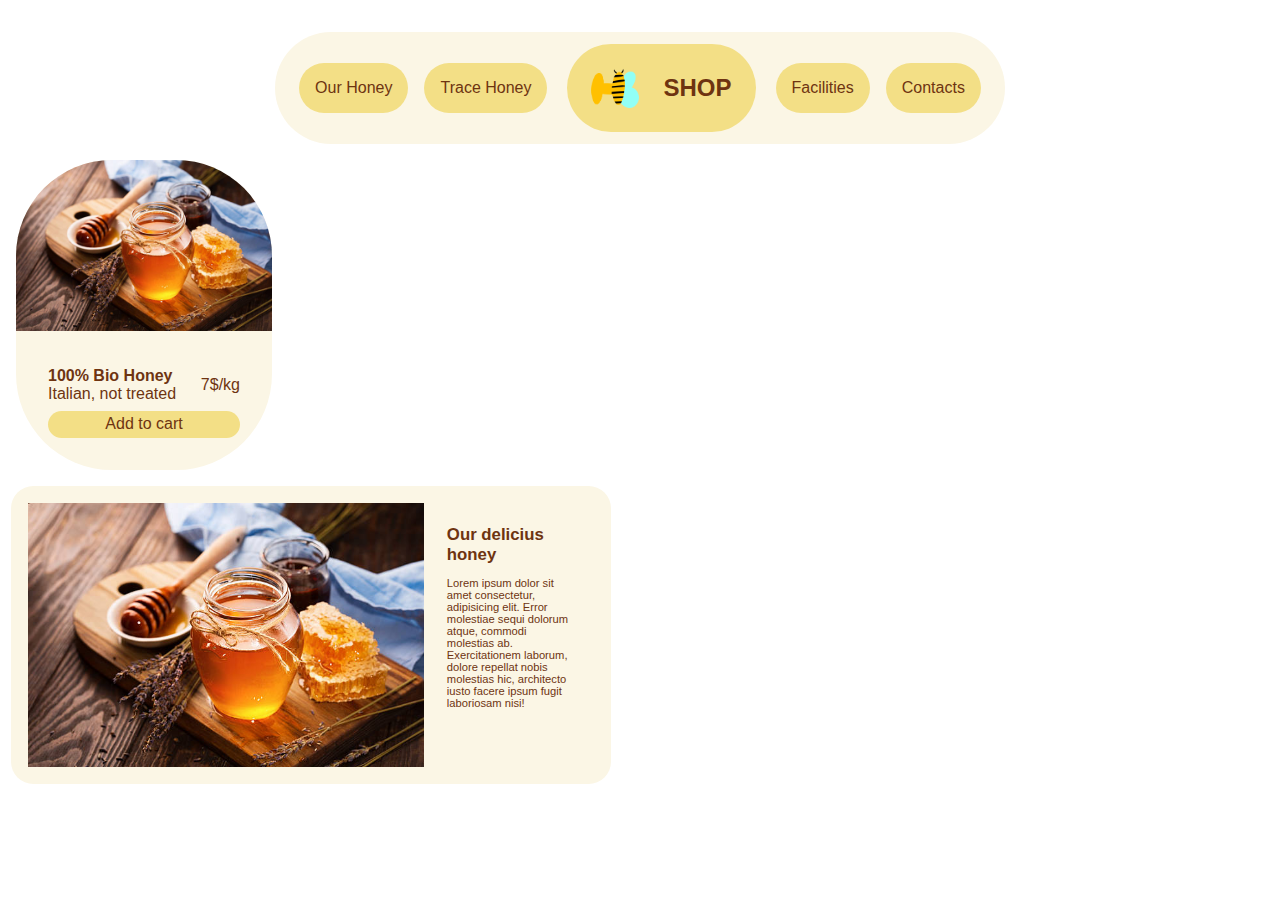
<file: d2-flex/index.html>
<!DOCTYPE html>
<html lang="en">
<head>
    <meta charset="UTF-8">
    <meta name="viewport" content="width=device-width, initial-scale=1.0">
    <link rel="stylesheet" href="style.css">
    <title>Honey Document</title>
</head>
<body>
    <nav>
        <ul>
            <li><a href="#">Our Honey</a></li>
            <li><a href="#">Trace Honey</a></li>
            <li id="shop-button">
                <img src="assets/logo.png" alt="shop-logo">
                <a href="#"><b>SHOP</b></a>
            </li>
            <li><a href="#">Facilities</a></li>
            <li><a href="#">Contacts</a></li>
        </ul>
    </nav>
    <main>
        <div class="card">
            <img src="assets/honey.jpg" alt="card-image">
            <div class="card-text">
                <div class="card-text-impagination">
                    <div class="card-desc">
                        <p><b>100% Bio Honey</b></p>
                        <p>Italian, not treated</p>
                    </div>
                    <div class="card-price">
                        <p>7$/kg</p>
                    </div>
                </div>
                <div class="add">
                    <p><a href="#">Add to cart</a></p>
                </div>
                </div>
            </div>
        <article>
            <img src="assets/honey.jpg" alt="Honey img">
            <div>
                <h2>Our delicius honey</h2>
                <p>Lorem ipsum dolor sit amet consectetur, adipisicing elit. Error molestiae sequi dolorum atque, commodi molestias ab. Exercitationem laborum, dolore repellat nobis molestias hic, architecto iusto facere ipsum fugit laboriosam nisi!</p>
            </div>
           
        </article>
    </main>
</body>
</html>
</file>
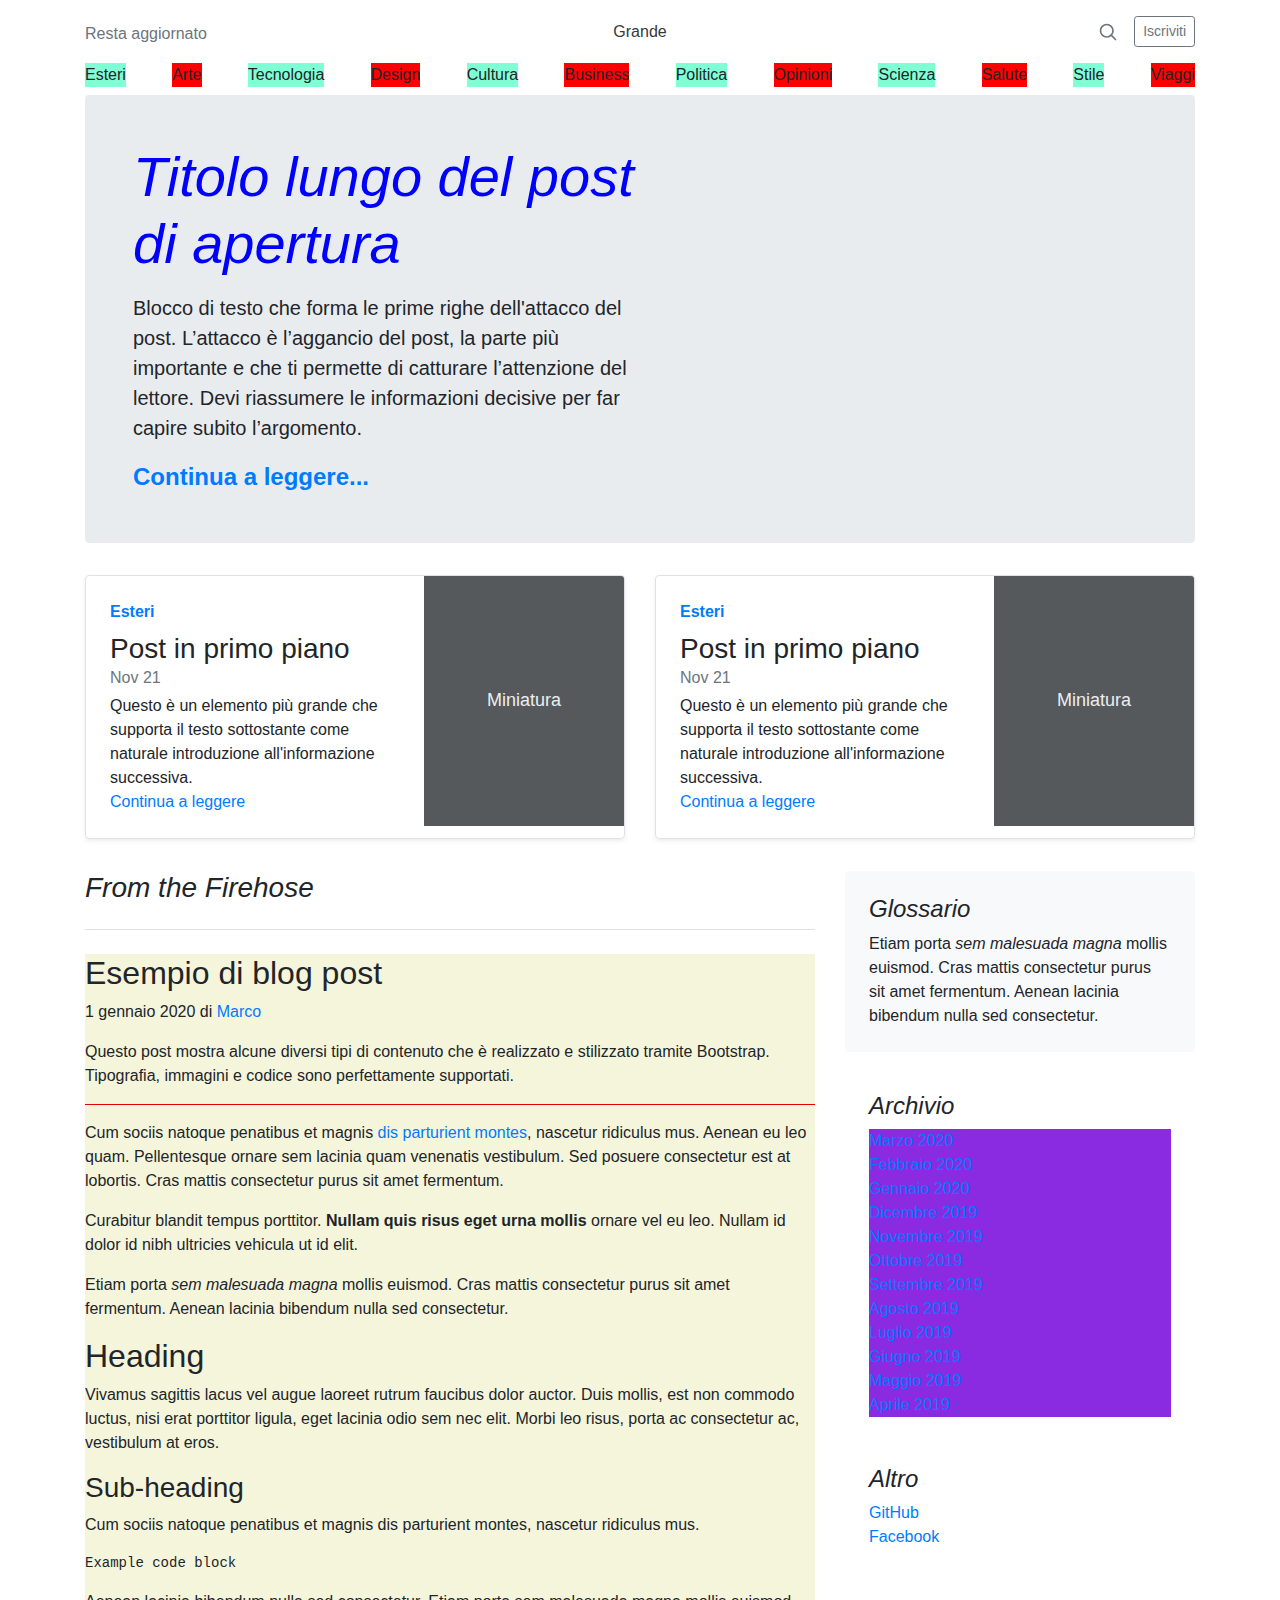
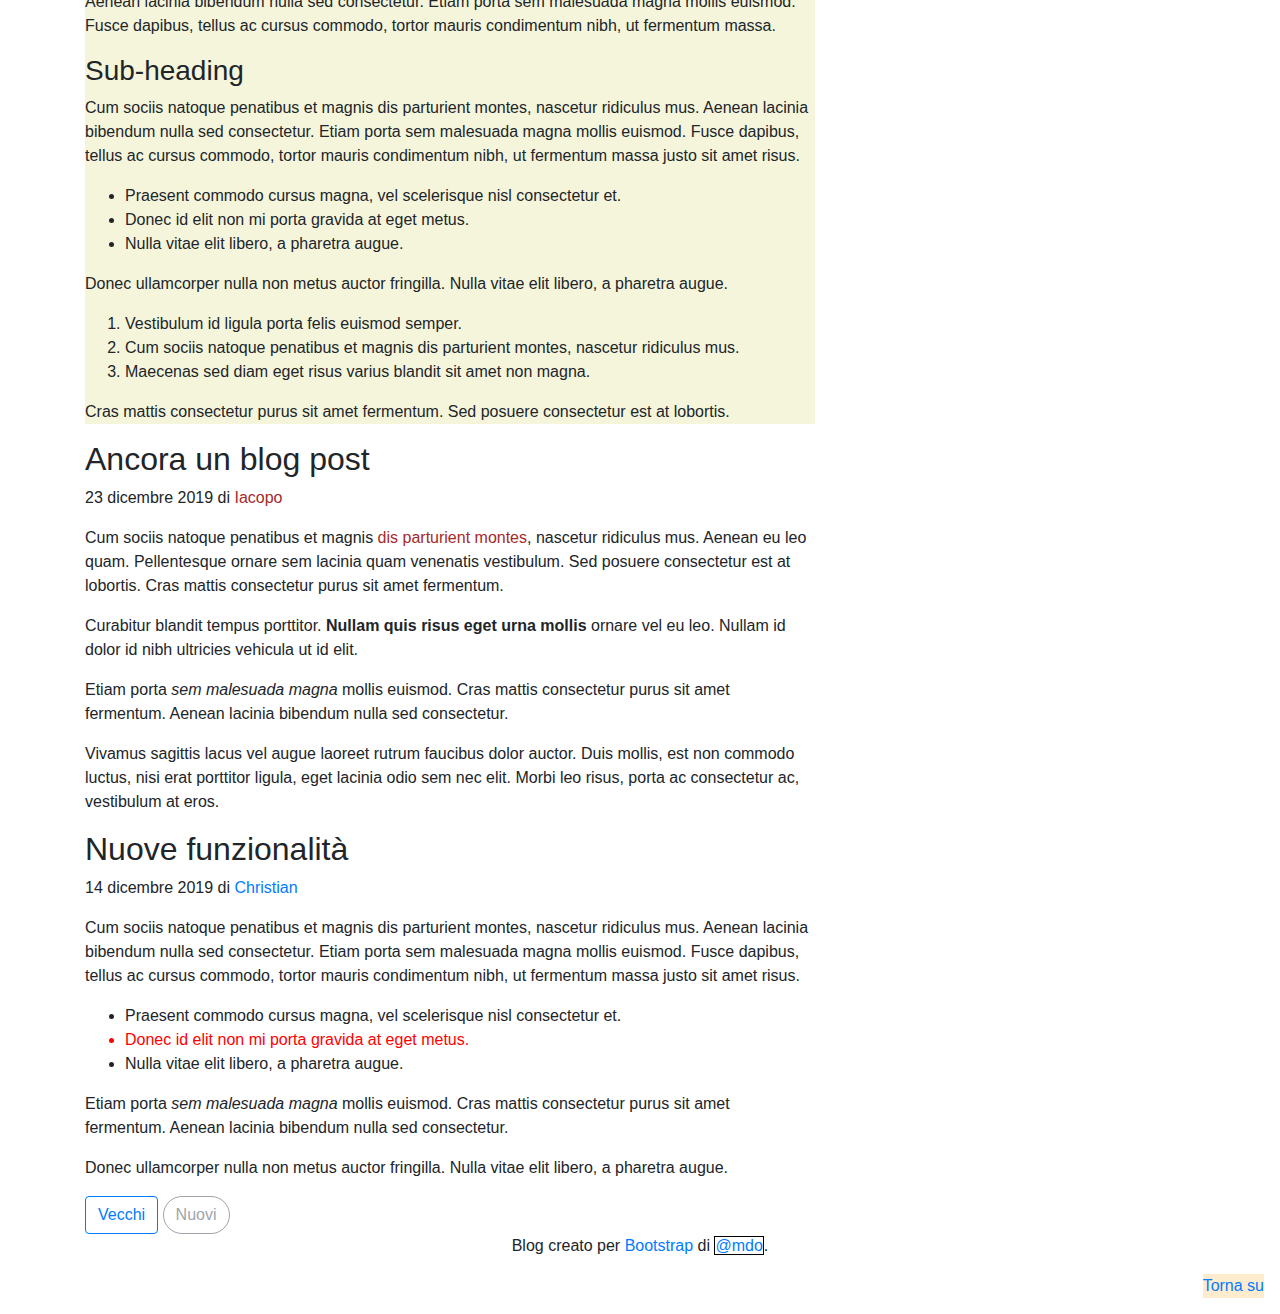
<file: S1P1.html>
<!-- I selettori CSS ti aiutano a selezionare elementi HTML tramite CSS e JavaScript.

Con questi esercizi farai pratica nell'utilizzarli sia per modificare lo stile di elementi HTML sia nel selezionarli per manipolarli via JavaScript
I selettori CSS sono estremamente utili per selezionare nodi del DOM con precisione grazie al fatto che funzionano perfettamente con querySelector,
senza necessità di scrivere algoritmi più complessi per arrivare allo stesso risultato.


IMPORTANTE: NON PUOI inserire classi o id aggiuntivi nell'HTML, devi usare solo quello che già c'è. Non puoi cambiare la struttura in nessuna maniera. L'obiettivo è quello di usare Selettori e Combinatori per arrivare a selezionare l'elemento di interesse per poi manipolarlo nello stile o nella struttura con JS.

Per testare i Selettori CSS puoi cambiare all'elemento che stai cercando di selezionare il colore, colore di sfondo, aggiungere un bordo colorato ecc. Se il selettore è corretto vedrai applicare quello stile all'elemento, se non succede significa che il selettore non è corretto o qualche altra regola CSS sta prevalendo. Controlla sempre dall'inspector del browser.

ESERCIZIO 1) Crea un selettore per selezionare l'<h1> nella sezione "hero", ovvero nel jumbotron
ESERCIZIO 2) Crea un selettore per selezionare tutti i figli dell'elemento navbar
ESERCIZIO 3) Crea un selettore per selezionare il link "Continua a leggere" del jumbotron
ESERCIZIO 4) Crea un selettore per selezionare il primo blog post
ESERCIZIO 5) Crea un selettore per selezionare l'<hr> del primo blog post e colorarlo di rosso
ESERCIZIO 6) Crea un selettore per selezionare i link pari della navbar
ESERCIZIO 7) Crea un selettore per selezionare tutti gli <li> della prima "ordered-list" della sidebar ("Archivio")
ESERCIZIO 8) Crea un selettore per selezionare l'autore del secondo blog post
ESERCIZIO 9) Crea un selettore per selezionare il secondo <li> della lista del terzo blog post
ESERCIZIO 10) Crea un selettore per selezionare il link "Torna su" che trovi a fondo pagina nell'angolo in basso a destra
ESERCIZIO 11) Crea un selettore per selezionare il bottone "Nuovi" che trovi in basso
ESERCIZIO 12) Crea un selettore per selezionare il secondo link del footer

...scorri in fondo fino allo <script> per trovare gli esercizi EXTRA di JavaScript

 -->
<!DOCTYPE html>
<html lang="en">


<head>
    <style>

    </style>
    <meta charset="utf-8" />
    <meta name="viewport" content="width=device-width, initial-scale=1, shrink-to-fit=no" />
    <meta name="description" content="" />
    <meta name="author" content="Mark Otto, Jacob Thornton, and Bootstrap contributors" />
    <meta name="generator" content="Jekyll v3.8.5" />
    <title>Template di un blog · Bootstrap</title>

    <link rel="canonical" href="https://getbootstrap.com/docs/4.3/examples/blog/" />

    <!-- Bootstrap core CSS -->
    <link rel="stylesheet" href="https://stackpath.bootstrapcdn.com/bootstrap/4.3.1/css/bootstrap.min.css"
        integrity="sha384-ggOyR0iXCbMQv3Xipma34MD+dH/1fQ784/j6cY/iJTQUOhcWr7x9JvoRxT2MZw1T" crossorigin="anonymous" />

    <style>
        .bd-placeholder-img {
            font-size: 1.125rem;
            text-anchor: middle;
            -webkit-user-select: none;
            -moz-user-select: none;
            -ms-user-select: none;
            user-select: none;
        }

        @media (min-width: 768px) {
            .bd-placeholder-img-lg {
                font-size: 3.5rem;
            }
        }
    </style>
    <link href="https://fonts.googleapis.com/css?family=Playfair+Display:700,900" rel="stylesheet" />
    <link rel="stylesheet" href="style.css">
</head>

<body>
    <div class="container">
        <header class="blog-header py-3">
            <div class="row flex-nowrap justify-content-between align-items-center">
                <div class="col-4 pt-1">
                    <a class="text-muted" href="#">Resta aggiornato</a>
                </div>
                <div class="col-4 text-center">
                    <a class="blog-header-logo text-dark" href="#">Grande</a>
                </div>
                <div class="col-4 d-flex justify-content-end align-items-center">
                    <a class="text-muted" href="#">
                        <svg xmlns="http://www.w3.org/2000/svg" width="20" height="20" fill="none" stroke="currentColor"
                            stroke-linecap="round" stroke-linejoin="round" stroke-width="2" class="mx-3" role="img"
                            viewBox="0 0 24 24" focusable="false">
                            <title>Cerca</title>
                            <circle cx="10.5" cy="10.5" r="7.5" />
                            <path d="M21 21l-5.2-5.2" />
                        </svg>
                    </a>
                    <a class="btn btn-sm btn-outline-secondary" href="#">Iscriviti</a>
                </div>
            </div>
        </header>

        <nav class="nav d-flex justify-content-between mb-2">
            <span>Esteri</span>
            <span>Arte</span>
            <span>Tecnologia</span>
            <span>Design</span>
            <span>Cultura</span>
            <span>Business</span>
            <span>Politica</span>
            <span>Opinioni</span>
            <span>Scienza</span>
            <span>Salute</span>
            <span>Stile</span>
            <span>Viaggi</span>
        </nav>

        <div class="jumbotron p-4 p-md-5 rounded ">
            <div class="col-md-6 px-0">
                <h1 class="display-4 font-italic">
                    Titolo lungo del post di apertura
                </h1>
                <p class="lead my-3">
                    Blocco di testo che forma le prime righe dell'attacco del post.
                    L’attacco è l’aggancio del post, la parte più importante e che ti permette di catturare l’attenzione
                    del lettore. Devi riassumere le informazioni decisive per far capire subito l’argomento.
                </p>
                <p class="lead mb-0">
                    <a href="#" class="font-weight-bold">Continua a leggere...</a>
                </p>
            </div>
        </div>

        <div class="row mb-2">
            <div class="col-md-6">
                <div
                    class="row no-gutters border rounded overflow-hidden flex-md-row mb-4 shadow-sm h-md-250 position-relative">
                    <div class="col p-4 d-flex flex-column position-static">
                        <strong class="d-inline-block mb-2 text-primary">Esteri</strong>
                        <h3 class="mb-0">Post in primo piano</h3>
                        <div class="mb-1 text-muted">Nov 21</div>
                        <p class="card-text mb-auto">
                            Questo è un elemento più grande che supporta il testo sottostante come naturale introduzione
                            all'informazione successiva.
                        </p>
                        <a href="#" class="stretched-link">Continua a leggere</a>
                    </div>
                    <div class="col-auto d-none d-lg-block">
                        <svg class="bd-placeholder-img" width="200" height="250" xmlns="http://www.w3.org/2000/svg"
                            preserveAspectRatio="xMidYMid slice" focusable="false" role="img"
                            aria-label="Placeholder: Thumbnail">
                            <title>Placeholder</title>
                            <rect width="100%" height="100%" fill="#55595c" />
                            <text x="50%" y="50%" fill="#eceeef" dy=".3em">Miniatura</text>
                        </svg>
                    </div>
                </div>
            </div>
            <div class="col-md-6">
                <div
                    class="row no-gutters border rounded overflow-hidden flex-md-row mb-4 shadow-sm h-md-250 position-relative">
                    <div class="col p-4 d-flex flex-column position-static">
                        <strong class="d-inline-block mb-2 text-primary">Esteri</strong>
                        <h3 class="mb-0">Post in primo piano</h3>
                        <div class="mb-1 text-muted">Nov 21</div>
                        <p class="card-text mb-auto">
                            Questo è un elemento più grande che supporta il testo sottostante come naturale introduzione
                            all'informazione successiva.
                        </p>
                        <a href="#" class="stretched-link">Continua a leggere</a>
                    </div>
                    <div class="col-auto d-none d-lg-block">
                        <svg class="bd-placeholder-img" width="200" height="250" xmlns="http://www.w3.org/2000/svg"
                            preserveAspectRatio="xMidYMid slice" focusable="false" role="img"
                            aria-label="Placeholder: Thumbnail">
                            <title>Placeholder</title>
                            <rect width="100%" height="100%" fill="#55595c" />
                            <text x="50%" y="50%" fill="#eceeef" dy=".3em">Miniatura</text>
                        </svg>
                    </div>
                </div>
            </div>
        </div>
    </div>

    <main role="main" class="container">
        <div class="row">
            <div class="col-md-8 blog-main">
                <h3 class="pb-4 mb-4 font-italic border-bottom">From the Firehose</h3>

                <div class="blog-post">
                    <h2 class="blog-post-title">Esempio di blog post</h2>
                    <p class="blog-post-meta">
                        1 gennaio 2020 di <a href="#">Marco</a>
                    </p>

                    <p>
                        Questo post mostra alcune diversi tipi di contenuto che è realizzato e stilizzato tramite
                        Bootstrap. Tipografia, immagini e codice sono perfettamente supportati.
                    </p>
                    <hr />
                    <p>
                        Cum sociis natoque penatibus et magnis
                        <a href="#">dis parturient montes</a>, nascetur ridiculus mus.
                        Aenean eu leo quam. Pellentesque ornare sem lacinia quam venenatis
                        vestibulum. Sed posuere consectetur est at lobortis. Cras mattis
                        consectetur purus sit amet fermentum.
                    </p>
                    <blockquote>
                        <p>
                            Curabitur blandit tempus porttitor.
                            <strong>Nullam quis risus eget urna mollis</strong> ornare vel
                            eu leo. Nullam id dolor id nibh ultricies vehicula ut id elit.
                        </p>
                    </blockquote>
                    <p>
                        Etiam porta <em>sem malesuada magna</em> mollis euismod. Cras
                        mattis consectetur purus sit amet fermentum. Aenean lacinia
                        bibendum nulla sed consectetur.
                    </p>
                    <h2>Heading</h2>
                    <p>
                        Vivamus sagittis lacus vel augue laoreet rutrum faucibus dolor
                        auctor. Duis mollis, est non commodo luctus, nisi erat porttitor
                        ligula, eget lacinia odio sem nec elit. Morbi leo risus, porta ac
                        consectetur ac, vestibulum at eros.
                    </p>
                    <h3>Sub-heading</h3>
                    <p>
                        Cum sociis natoque penatibus et magnis dis parturient montes,
                        nascetur ridiculus mus.
                    </p>
                    <pre><code>Example code block</code></pre>
                    <p>
                        Aenean lacinia bibendum nulla sed consectetur. Etiam porta sem
                        malesuada magna mollis euismod. Fusce dapibus, tellus ac cursus
                        commodo, tortor mauris condimentum nibh, ut fermentum massa.
                    </p>
                    <h3>Sub-heading</h3>
                    <p>
                        Cum sociis natoque penatibus et magnis dis parturient montes,
                        nascetur ridiculus mus. Aenean lacinia bibendum nulla sed
                        consectetur. Etiam porta sem malesuada magna mollis euismod. Fusce
                        dapibus, tellus ac cursus commodo, tortor mauris condimentum nibh,
                        ut fermentum massa justo sit amet risus.
                    </p>
                    <ul>
                        <li>
                            Praesent commodo cursus magna, vel scelerisque nisl consectetur
                            et.
                        </li>
                        <li>Donec id elit non mi porta gravida at eget metus.</li>
                        <li>Nulla vitae elit libero, a pharetra augue.</li>
                    </ul>
                    <p>
                        Donec ullamcorper nulla non metus auctor fringilla. Nulla vitae
                        elit libero, a pharetra augue.
                    </p>
                    <ol>
                        <li>Vestibulum id ligula porta felis euismod semper.</li>
                        <li>
                            Cum sociis natoque penatibus et magnis dis parturient montes,
                            nascetur ridiculus mus.
                        </li>
                        <li>
                            Maecenas sed diam eget risus varius blandit sit amet non magna.
                        </li>
                    </ol>
                    <p>
                        Cras mattis consectetur purus sit amet fermentum. Sed posuere
                        consectetur est at lobortis.
                    </p>
                </div>
                <!-- /.blog-post -->

                <div class="blog-post">
                    <h2 class="blog-post-title">Ancora un blog post</h2>
                    <p class="blog-post-meta">
                        23 dicembre 2019 di <a href="#">Iacopo</a>
                    </p>

                    <p>
                        Cum sociis natoque penatibus et magnis
                        <a href="#">dis parturient montes</a>, nascetur ridiculus mus.
                        Aenean eu leo quam. Pellentesque ornare sem lacinia quam venenatis
                        vestibulum. Sed posuere consectetur est at lobortis. Cras mattis
                        consectetur purus sit amet fermentum.
                    </p>
                    <blockquote>
                        <p>
                            Curabitur blandit tempus porttitor.
                            <strong>Nullam quis risus eget urna mollis</strong> ornare vel
                            eu leo. Nullam id dolor id nibh ultricies vehicula ut id elit.
                        </p>
                    </blockquote>
                    <p>
                        Etiam porta <em>sem malesuada magna</em> mollis euismod. Cras
                        mattis consectetur purus sit amet fermentum. Aenean lacinia
                        bibendum nulla sed consectetur.
                    </p>
                    <p>
                        Vivamus sagittis lacus vel augue laoreet rutrum faucibus dolor
                        auctor. Duis mollis, est non commodo luctus, nisi erat porttitor
                        ligula, eget lacinia odio sem nec elit. Morbi leo risus, porta ac
                        consectetur ac, vestibulum at eros.
                    </p>
                </div>
                <!-- /.blog-post -->

                <div class="blog-post">
                    <h2 class="blog-post-title">Nuove funzionalità</h2>
                    <p class="blog-post-meta">
                        14 dicembre 2019 di <a href="#">Christian</a>
                    </p>

                    <p>
                        Cum sociis natoque penatibus et magnis dis parturient montes,
                        nascetur ridiculus mus. Aenean lacinia bibendum nulla sed
                        consectetur. Etiam porta sem malesuada magna mollis euismod. Fusce
                        dapibus, tellus ac cursus commodo, tortor mauris condimentum nibh,
                        ut fermentum massa justo sit amet risus.
                    </p>
                    <ul>
                        <li>
                            Praesent commodo cursus magna, vel scelerisque nisl consectetur
                            et.
                        </li>
                        <li>Donec id elit non mi porta gravida at eget metus.</li>
                        <li>Nulla vitae elit libero, a pharetra augue.</li>
                    </ul>
                    <p>
                        Etiam porta <em>sem malesuada magna</em> mollis euismod. Cras
                        mattis consectetur purus sit amet fermentum. Aenean lacinia
                        bibendum nulla sed consectetur.
                    </p>
                    <p>
                        Donec ullamcorper nulla non metus auctor fringilla. Nulla vitae
                        elit libero, a pharetra augue.
                    </p>
                </div>
                <!-- /.blog-post -->

                <nav class="blog-pagination">
                    <a class="btn btn-outline-primary" href="#">Vecchi</a>
                    <a class="btn btn-outline-secondary disabled" href="#" tabindex="-1" aria-disabled="true">Nuovi</a>
                </nav>
            </div>
            <!-- /.blog-main -->

            <aside class="col-md-4 blog-sidebar">
                <div class="p-4 mb-3 bg-light rounded">
                    <h4 class="font-italic">Glossario</h4>
                    <p class="mb-0">
                        Etiam porta <em>sem malesuada magna</em> mollis euismod. Cras
                        mattis consectetur purus sit amet fermentum. Aenean lacinia
                        bibendum nulla sed consectetur.
                    </p>
                </div>

                <div class="p-4">
                    <h4 class="font-italic">Archivio</h4>
                    <ol class="list-unstyled mb-0">
                        <li><a href="#">Marzo 2020</a></li>
                        <li><a href="#">Febbraio 2020</a></li>
                        <li><a href="#">Gennaio 2020</a></li>
                        <li><a href="#">Dicembre 2019</a></li>
                        <li><a href="#">Novembre 2019</a></li>
                        <li><a href="#">Ottobre 2019</a></li>
                        <li><a href="#">Settembre 2019</a></li>
                        <li><a href="#">Agosto 2019</a></li>
                        <li><a href="#">Luglio 2019</a></li>
                        <li><a href="#">Giugno 2019</a></li>
                        <li><a href="#">Maggio 2019</a></li>
                        <li><a href="#">Aprile 2019</a></li>
                    </ol>
                </div>

                <div class="p-4">
                    <h4 class="font-italic">Altro</h4>
                    <ol class="list-unstyled">
                        <li><a href="#">GitHub</a></li>
                        <li><a href="#" id="twitter">Twitter</a></li>
                        <li><a href="#">Facebook</a></li>
                    </ol>
                </div>
            </aside>
            <!-- /.blog-sidebar -->
        </div>
        <!-- /.row -->
    </main>
    <!-- /.container -->

    <footer class="blog-footer">
        <p class="text-center">
            Blog creato per
            <a href="https://getbootstrap.com/">Bootstrap</a> di
            <a href="https://twitter.com/mdo">@mdo</a>.
        </p>
    </footer>

    <a href="#" class="float-right mb-3 mr-3">Torna su</a>
    <script>
        // EXTRA Crea con JavaScript la funzionalità per rimuovere il link "twitter" sotto alla sezione "Altro" nell'elemento "aside". Deve avvenire al caricamento della pagina, automticamente.
        // EXTRA Crea con JavaScript la funzionalità per rimuovere il corrispondente elemento padre dal DOM cliccando sul link "Continua a leggere".
        // EXTRA Crea con JavaScript la funzionalità per creare un alert col nome dell'autore ogni volta che il cursore passa sopra l'autore del post.

    </script>
</body>
<script type="text/javascript" src="main.js"></script>
</html>
</file>
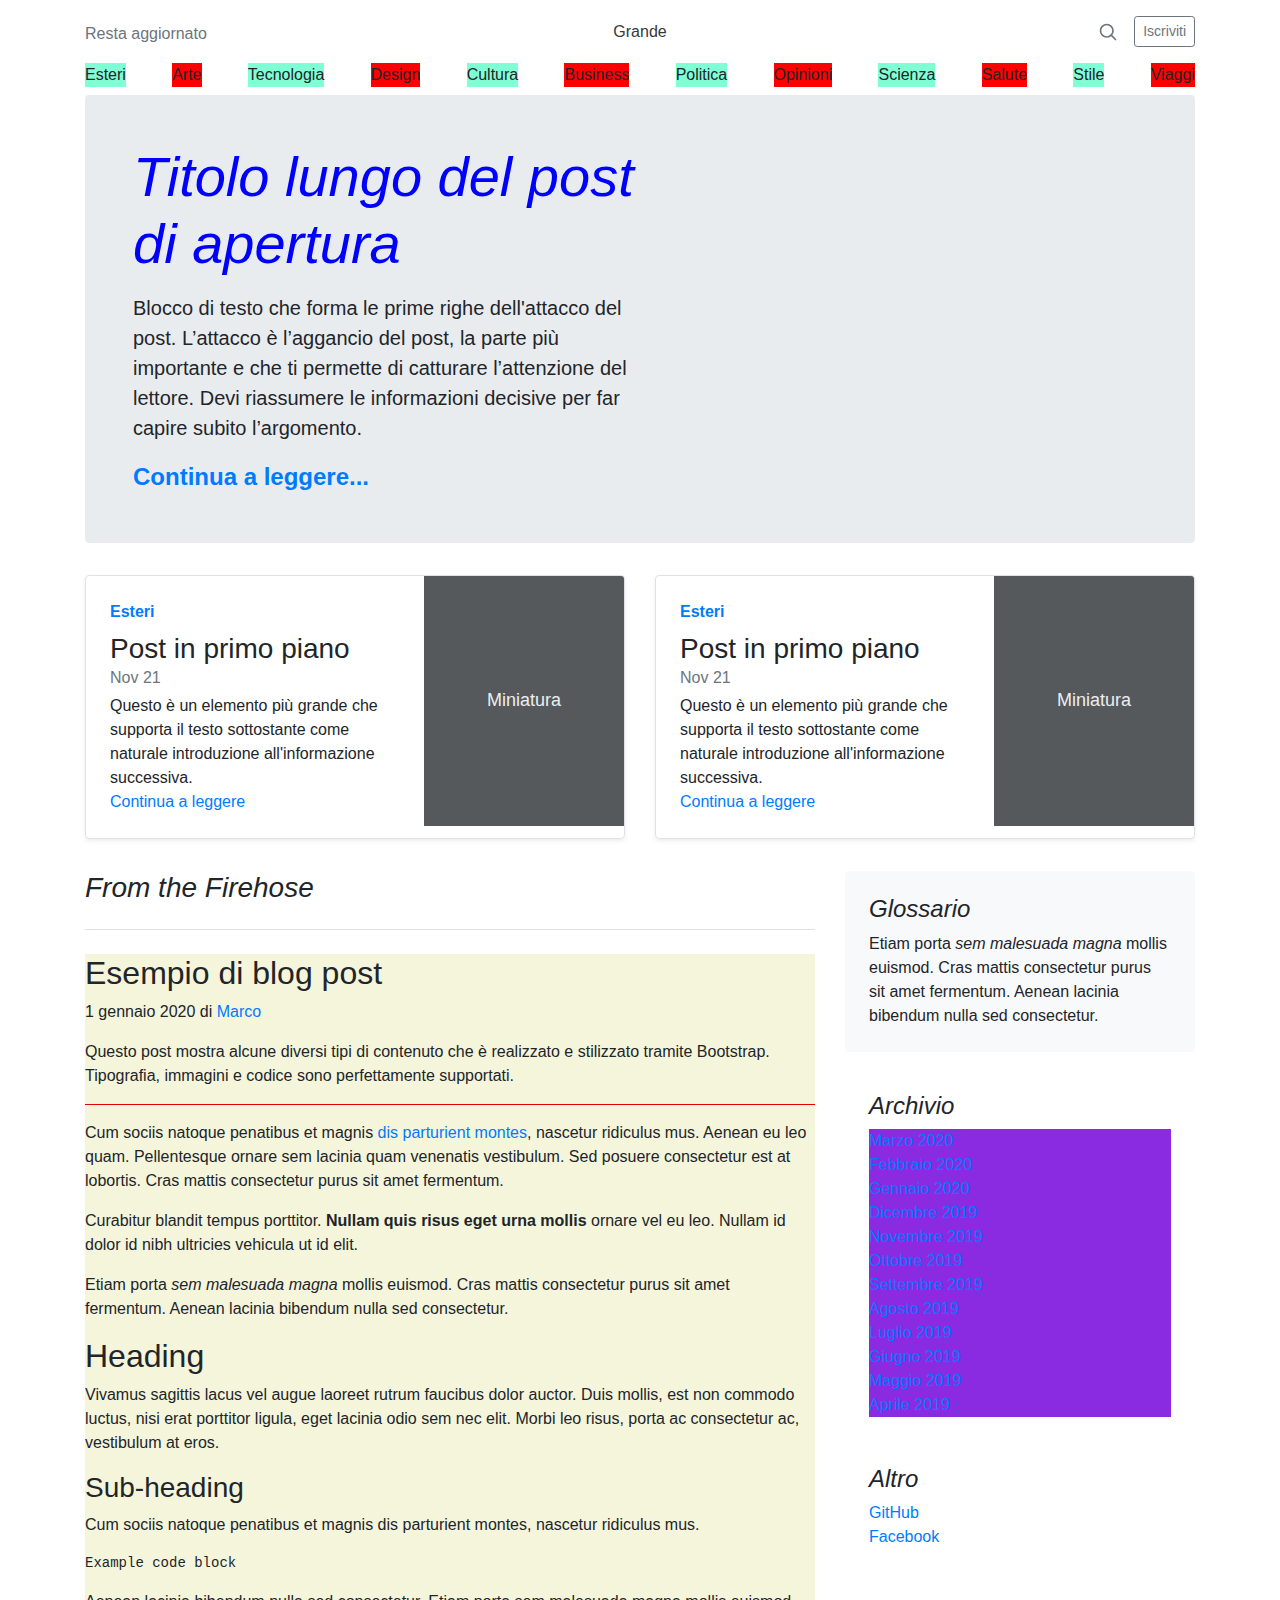
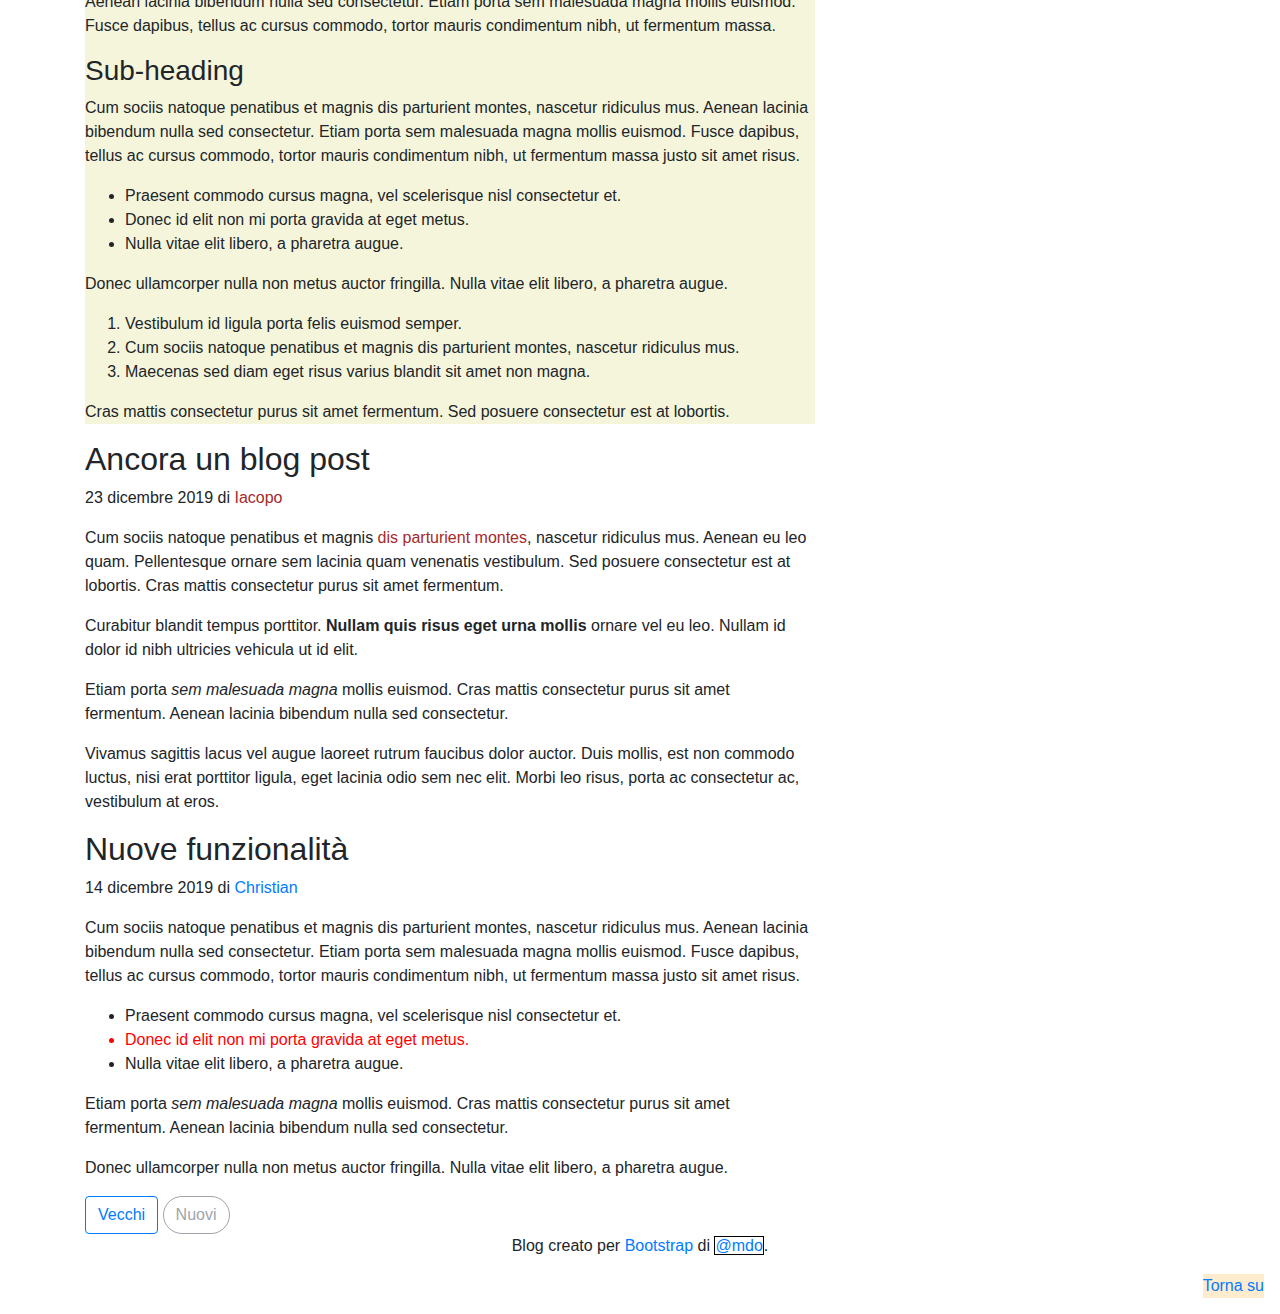
<file: d1/S1P1.html>
<!-- I selettori CSS ti aiutano a selezionare elementi HTML tramite CSS e JavaScript.

Con questi esercizi farai pratica nell'utilizzarli sia per modificare lo stile di elementi HTML sia nel selezionarli per manipolarli via JavaScript
I selettori CSS sono estremamente utili per selezionare nodi del DOM con precisione grazie al fatto che funzionano perfettamente con querySelector,
senza necessità di scrivere algoritmi più complessi per arrivare allo stesso risultato.


IMPORTANTE: NON PUOI inserire classi o id aggiuntivi nell'HTML, devi usare solo quello che già c'è. Non puoi cambiare la struttura in nessuna maniera. L'obiettivo è quello di usare Selettori e Combinatori per arrivare a selezionare l'elemento di interesse per poi manipolarlo nello stile o nella struttura con JS.

Per testare i Selettori CSS puoi cambiare all'elemento che stai cercando di selezionare il colore, colore di sfondo, aggiungere un bordo colorato ecc. Se il selettore è corretto vedrai applicare quello stile all'elemento, se non succede significa che il selettore non è corretto o qualche altra regola CSS sta prevalendo. Controlla sempre dall'inspector del browser.

ESERCIZIO 1) Crea un selettore per selezionare l'<h1> nella sezione "hero", ovvero nel jumbotron
ESERCIZIO 2) Crea un selettore per selezionare tutti i figli dell'elemento navbar
ESERCIZIO 3) Crea un selettore per selezionare il link "Continua a leggere" del jumbotron
ESERCIZIO 4) Crea un selettore per selezionare il primo blog post
ESERCIZIO 5) Crea un selettore per selezionare l'<hr> del primo blog post e colorarlo di rosso
ESERCIZIO 6) Crea un selettore per selezionare i link pari della navbar
ESERCIZIO 7) Crea un selettore per selezionare tutti gli <li> della prima "ordered-list" della sidebar ("Archivio")
ESERCIZIO 8) Crea un selettore per selezionare l'autore del secondo blog post
ESERCIZIO 9) Crea un selettore per selezionare il secondo <li> della lista del terzo blog post
ESERCIZIO 10) Crea un selettore per selezionare il link "Torna su" che trovi a fondo pagina nell'angolo in basso a destra
ESERCIZIO 11) Crea un selettore per selezionare il bottone "Nuovi" che trovi in basso
ESERCIZIO 12) Crea un selettore per selezionare il secondo link del footer

...scorri in fondo fino allo <script> per trovare gli esercizi EXTRA di JavaScript

 -->
<!DOCTYPE html>
<html lang="en">


<head>
    <style>

    </style>
    <meta charset="utf-8" />
    <meta name="viewport" content="width=device-width, initial-scale=1, shrink-to-fit=no" />
    <meta name="description" content="" />
    <meta name="author" content="Mark Otto, Jacob Thornton, and Bootstrap contributors" />
    <meta name="generator" content="Jekyll v3.8.5" />
    <title>Template di un blog · Bootstrap</title>

    <link rel="canonical" href="https://getbootstrap.com/docs/4.3/examples/blog/" />

    <!-- Bootstrap core CSS -->
    <link rel="stylesheet" href="https://stackpath.bootstrapcdn.com/bootstrap/4.3.1/css/bootstrap.min.css"
        integrity="sha384-ggOyR0iXCbMQv3Xipma34MD+dH/1fQ784/j6cY/iJTQUOhcWr7x9JvoRxT2MZw1T" crossorigin="anonymous" />

    <style>
        .bd-placeholder-img {
            font-size: 1.125rem;
            text-anchor: middle;
            -webkit-user-select: none;
            -moz-user-select: none;
            -ms-user-select: none;
            user-select: none;
        }

        @media (min-width: 768px) {
            .bd-placeholder-img-lg {
                font-size: 3.5rem;
            }
        }
    </style>
    <link href="https://fonts.googleapis.com/css?family=Playfair+Display:700,900" rel="stylesheet" />
    <link rel="stylesheet" href="style.css">
</head>

<body>
    <div class="container">
        <header class="blog-header py-3">
            <div class="row flex-nowrap justify-content-between align-items-center">
                <div class="col-4 pt-1">
                    <a class="text-muted" href="#">Resta aggiornato</a>
                </div>
                <div class="col-4 text-center">
                    <a class="blog-header-logo text-dark" href="#">Grande</a>
                </div>
                <div class="col-4 d-flex justify-content-end align-items-center">
                    <a class="text-muted" href="#">
                        <svg xmlns="http://www.w3.org/2000/svg" width="20" height="20" fill="none" stroke="currentColor"
                            stroke-linecap="round" stroke-linejoin="round" stroke-width="2" class="mx-3" role="img"
                            viewBox="0 0 24 24" focusable="false">
                            <title>Cerca</title>
                            <circle cx="10.5" cy="10.5" r="7.5" />
                            <path d="M21 21l-5.2-5.2" />
                        </svg>
                    </a>
                    <a class="btn btn-sm btn-outline-secondary" href="#">Iscriviti</a>
                </div>
            </div>
        </header>

        <nav class="nav d-flex justify-content-between mb-2">
            <span>Esteri</span>
            <span>Arte</span>
            <span>Tecnologia</span>
            <span>Design</span>
            <span>Cultura</span>
            <span>Business</span>
            <span>Politica</span>
            <span>Opinioni</span>
            <span>Scienza</span>
            <span>Salute</span>
            <span>Stile</span>
            <span>Viaggi</span>
        </nav>

        <div class="jumbotron p-4 p-md-5 rounded ">
            <div class="col-md-6 px-0">
                <h1 class="display-4 font-italic">
                    Titolo lungo del post di apertura
                </h1>
                <p class="lead my-3">
                    Blocco di testo che forma le prime righe dell'attacco del post.
                    L’attacco è l’aggancio del post, la parte più importante e che ti permette di catturare l’attenzione
                    del lettore. Devi riassumere le informazioni decisive per far capire subito l’argomento.
                </p>
                <p class="lead mb-0">
                    <a href="#" class="font-weight-bold">Continua a leggere...</a>
                </p>
            </div>
        </div>

        <div class="row mb-2">
            <div class="col-md-6">
                <div
                    class="row no-gutters border rounded overflow-hidden flex-md-row mb-4 shadow-sm h-md-250 position-relative">
                    <div class="col p-4 d-flex flex-column position-static">
                        <strong class="d-inline-block mb-2 text-primary">Esteri</strong>
                        <h3 class="mb-0">Post in primo piano</h3>
                        <div class="mb-1 text-muted">Nov 21</div>
                        <p class="card-text mb-auto">
                            Questo è un elemento più grande che supporta il testo sottostante come naturale introduzione
                            all'informazione successiva.
                        </p>
                        <a href="#" class="stretched-link">Continua a leggere</a>
                    </div>
                    <div class="col-auto d-none d-lg-block">
                        <svg class="bd-placeholder-img" width="200" height="250" xmlns="http://www.w3.org/2000/svg"
                            preserveAspectRatio="xMidYMid slice" focusable="false" role="img"
                            aria-label="Placeholder: Thumbnail">
                            <title>Placeholder</title>
                            <rect width="100%" height="100%" fill="#55595c" />
                            <text x="50%" y="50%" fill="#eceeef" dy=".3em">Miniatura</text>
                        </svg>
                    </div>
                </div>
            </div>
            <div class="col-md-6">
                <div
                    class="row no-gutters border rounded overflow-hidden flex-md-row mb-4 shadow-sm h-md-250 position-relative">
                    <div class="col p-4 d-flex flex-column position-static">
                        <strong class="d-inline-block mb-2 text-primary">Esteri</strong>
                        <h3 class="mb-0">Post in primo piano</h3>
                        <div class="mb-1 text-muted">Nov 21</div>
                        <p class="card-text mb-auto">
                            Questo è un elemento più grande che supporta il testo sottostante come naturale introduzione
                            all'informazione successiva.
                        </p>
                        <a href="#" class="stretched-link">Continua a leggere</a>
                    </div>
                    <div class="col-auto d-none d-lg-block">
                        <svg class="bd-placeholder-img" width="200" height="250" xmlns="http://www.w3.org/2000/svg"
                            preserveAspectRatio="xMidYMid slice" focusable="false" role="img"
                            aria-label="Placeholder: Thumbnail">
                            <title>Placeholder</title>
                            <rect width="100%" height="100%" fill="#55595c" />
                            <text x="50%" y="50%" fill="#eceeef" dy=".3em">Miniatura</text>
                        </svg>
                    </div>
                </div>
            </div>
        </div>
    </div>

    <main role="main" class="container">
        <div class="row">
            <div class="col-md-8 blog-main">
                <h3 class="pb-4 mb-4 font-italic border-bottom">From the Firehose</h3>

                <div class="blog-post">
                    <h2 class="blog-post-title">Esempio di blog post</h2>
                    <p class="blog-post-meta">
                        1 gennaio 2020 di <a href="#">Marco</a>
                    </p>

                    <p>
                        Questo post mostra alcune diversi tipi di contenuto che è realizzato e stilizzato tramite
                        Bootstrap. Tipografia, immagini e codice sono perfettamente supportati.
                    </p>
                    <hr />
                    <p>
                        Cum sociis natoque penatibus et magnis
                        <a href="#">dis parturient montes</a>, nascetur ridiculus mus.
                        Aenean eu leo quam. Pellentesque ornare sem lacinia quam venenatis
                        vestibulum. Sed posuere consectetur est at lobortis. Cras mattis
                        consectetur purus sit amet fermentum.
                    </p>
                    <blockquote>
                        <p>
                            Curabitur blandit tempus porttitor.
                            <strong>Nullam quis risus eget urna mollis</strong> ornare vel
                            eu leo. Nullam id dolor id nibh ultricies vehicula ut id elit.
                        </p>
                    </blockquote>
                    <p>
                        Etiam porta <em>sem malesuada magna</em> mollis euismod. Cras
                        mattis consectetur purus sit amet fermentum. Aenean lacinia
                        bibendum nulla sed consectetur.
                    </p>
                    <h2>Heading</h2>
                    <p>
                        Vivamus sagittis lacus vel augue laoreet rutrum faucibus dolor
                        auctor. Duis mollis, est non commodo luctus, nisi erat porttitor
                        ligula, eget lacinia odio sem nec elit. Morbi leo risus, porta ac
                        consectetur ac, vestibulum at eros.
                    </p>
                    <h3>Sub-heading</h3>
                    <p>
                        Cum sociis natoque penatibus et magnis dis parturient montes,
                        nascetur ridiculus mus.
                    </p>
                    <pre><code>Example code block</code></pre>
                    <p>
                        Aenean lacinia bibendum nulla sed consectetur. Etiam porta sem
                        malesuada magna mollis euismod. Fusce dapibus, tellus ac cursus
                        commodo, tortor mauris condimentum nibh, ut fermentum massa.
                    </p>
                    <h3>Sub-heading</h3>
                    <p>
                        Cum sociis natoque penatibus et magnis dis parturient montes,
                        nascetur ridiculus mus. Aenean lacinia bibendum nulla sed
                        consectetur. Etiam porta sem malesuada magna mollis euismod. Fusce
                        dapibus, tellus ac cursus commodo, tortor mauris condimentum nibh,
                        ut fermentum massa justo sit amet risus.
                    </p>
                    <ul>
                        <li>
                            Praesent commodo cursus magna, vel scelerisque nisl consectetur
                            et.
                        </li>
                        <li>Donec id elit non mi porta gravida at eget metus.</li>
                        <li>Nulla vitae elit libero, a pharetra augue.</li>
                    </ul>
                    <p>
                        Donec ullamcorper nulla non metus auctor fringilla. Nulla vitae
                        elit libero, a pharetra augue.
                    </p>
                    <ol>
                        <li>Vestibulum id ligula porta felis euismod semper.</li>
                        <li>
                            Cum sociis natoque penatibus et magnis dis parturient montes,
                            nascetur ridiculus mus.
                        </li>
                        <li>
                            Maecenas sed diam eget risus varius blandit sit amet non magna.
                        </li>
                    </ol>
                    <p>
                        Cras mattis consectetur purus sit amet fermentum. Sed posuere
                        consectetur est at lobortis.
                    </p>
                </div>
                <!-- /.blog-post -->

                <div class="blog-post">
                    <h2 class="blog-post-title">Ancora un blog post</h2>
                    <p class="blog-post-meta">
                        23 dicembre 2019 di <a href="#">Iacopo</a>
                    </p>

                    <p>
                        Cum sociis natoque penatibus et magnis
                        <a href="#">dis parturient montes</a>, nascetur ridiculus mus.
                        Aenean eu leo quam. Pellentesque ornare sem lacinia quam venenatis
                        vestibulum. Sed posuere consectetur est at lobortis. Cras mattis
                        consectetur purus sit amet fermentum.
                    </p>
                    <blockquote>
                        <p>
                            Curabitur blandit tempus porttitor.
                            <strong>Nullam quis risus eget urna mollis</strong> ornare vel
                            eu leo. Nullam id dolor id nibh ultricies vehicula ut id elit.
                        </p>
                    </blockquote>
                    <p>
                        Etiam porta <em>sem malesuada magna</em> mollis euismod. Cras
                        mattis consectetur purus sit amet fermentum. Aenean lacinia
                        bibendum nulla sed consectetur.
                    </p>
                    <p>
                        Vivamus sagittis lacus vel augue laoreet rutrum faucibus dolor
                        auctor. Duis mollis, est non commodo luctus, nisi erat porttitor
                        ligula, eget lacinia odio sem nec elit. Morbi leo risus, porta ac
                        consectetur ac, vestibulum at eros.
                    </p>
                </div>
                <!-- /.blog-post -->

                <div class="blog-post">
                    <h2 class="blog-post-title">Nuove funzionalità</h2>
                    <p class="blog-post-meta">
                        14 dicembre 2019 di <a href="#">Christian</a>
                    </p>

                    <p>
                        Cum sociis natoque penatibus et magnis dis parturient montes,
                        nascetur ridiculus mus. Aenean lacinia bibendum nulla sed
                        consectetur. Etiam porta sem malesuada magna mollis euismod. Fusce
                        dapibus, tellus ac cursus commodo, tortor mauris condimentum nibh,
                        ut fermentum massa justo sit amet risus.
                    </p>
                    <ul>
                        <li>
                            Praesent commodo cursus magna, vel scelerisque nisl consectetur
                            et.
                        </li>
                        <li>Donec id elit non mi porta gravida at eget metus.</li>
                        <li>Nulla vitae elit libero, a pharetra augue.</li>
                    </ul>
                    <p>
                        Etiam porta <em>sem malesuada magna</em> mollis euismod. Cras
                        mattis consectetur purus sit amet fermentum. Aenean lacinia
                        bibendum nulla sed consectetur.
                    </p>
                    <p>
                        Donec ullamcorper nulla non metus auctor fringilla. Nulla vitae
                        elit libero, a pharetra augue.
                    </p>
                </div>
                <!-- /.blog-post -->

                <nav class="blog-pagination">
                    <a class="btn btn-outline-primary" href="#">Vecchi</a>
                    <a class="btn btn-outline-secondary disabled" href="#" tabindex="-1" aria-disabled="true">Nuovi</a>
                </nav>
            </div>
            <!-- /.blog-main -->

            <aside class="col-md-4 blog-sidebar">
                <div class="p-4 mb-3 bg-light rounded">
                    <h4 class="font-italic">Glossario</h4>
                    <p class="mb-0">
                        Etiam porta <em>sem malesuada magna</em> mollis euismod. Cras
                        mattis consectetur purus sit amet fermentum. Aenean lacinia
                        bibendum nulla sed consectetur.
                    </p>
                </div>

                <div class="p-4">
                    <h4 class="font-italic">Archivio</h4>
                    <ol class="list-unstyled mb-0">
                        <li><a href="#">Marzo 2020</a></li>
                        <li><a href="#">Febbraio 2020</a></li>
                        <li><a href="#">Gennaio 2020</a></li>
                        <li><a href="#">Dicembre 2019</a></li>
                        <li><a href="#">Novembre 2019</a></li>
                        <li><a href="#">Ottobre 2019</a></li>
                        <li><a href="#">Settembre 2019</a></li>
                        <li><a href="#">Agosto 2019</a></li>
                        <li><a href="#">Luglio 2019</a></li>
                        <li><a href="#">Giugno 2019</a></li>
                        <li><a href="#">Maggio 2019</a></li>
                        <li><a href="#">Aprile 2019</a></li>
                    </ol>
                </div>

                <div class="p-4">
                    <h4 class="font-italic">Altro</h4>
                    <ol class="list-unstyled">
                        <li><a href="#">GitHub</a></li>
                        <li><a href="#">Twitter</a></li>
                        <li><a href="#">Facebook</a></li>
                    </ol>
                </div>
            </aside>
            <!-- /.blog-sidebar -->
        </div>
        <!-- /.row -->
    </main>
    <!-- /.container -->

    <footer class="blog-footer">
        <p class="text-center">
            Blog creato per
            <a href="https://getbootstrap.com/">Bootstrap</a> di
            <a href="https://twitter.com/mdo">@mdo</a>.
        </p>
    </footer>

    <a href="#" class="float-right mb-3 mr-3">Torna su</a>
    <script>
        // EXTRA Crea con JavaScript la funzionalità per rimuovere il link "twitter" sotto alla sezione "Altro" nell'elemento "aside". Deve avvenire al caricamento della pagina, automticamente.
        // EXTRA Crea con JavaScript la funzionalità per rimuovere il corrispondente elemento padre dal DOM cliccando sul link "Continua a leggere".
        // EXTRA Crea con JavaScript la funzionalità per creare un alert col nome dell'autore ogni volta che il cursore passa sopra l'autore del post.

    </script>
</body>
<script type="text/javascript" src="main.js"></script>
</html>
</file>
<file: d2-flex/style.css>
* {
    box-sizing: border-box;
    margin: 0;
    padding: 0;
    font-family: Arial, Helvetica, sans-serif;
}

nav {
    display: flex;
    justify-content: center;
}

nav ul {
    margin-top: 2em;
    list-style: none;
    display: flex;
    flex-wrap: wrap;
    justify-content: center;
    align-items: center;
    background-color: #FBF6E5; 
    border-radius: 5em;
    padding-left: 1em;
    padding-right: 1em;  
    width: fit-content; 
}

a {
    text-decoration: none;
    color: #6E3411;
}

nav ul li {
    padding: 1em;
    margin: 0.5em;
    border-radius: 2em;
    background-color: #F3DF86;
}

#shop-button {
    display: flex;
    align-items: center;
    justify-content: center;
    font-size: 1.5em;
}

#shop-button img {
    width: 3em;
    padding-right: 1em;
}

.card {
    width: 20%;
    margin: 1em;
    color: #6E3411;
    border-radius: 6em;
    overflow: hidden;
    background-color: #FBF6E5;
}

.card img {
    width: 100%;
}

.card-text {
    padding: 2em;
}

.card-text-impagination {
    display: flex;
    justify-content: space-between;
    align-items: center;
}

.add {
    text-align: center;
    margin-top: 0.5em;
    padding: 0.3em;
    background-color: #F3DF86;
    border-radius: 2em;
}

article {
    display: flex;
    width: 600px;
    font-size: 0.7em;
    padding: 1.5em;
    margin: 1em;
    background-color: #FBF6E5;
    border-radius: 2em;
}

article img {
    width: 70%;
}

article div {
    padding: 2em;
    color: #6E3411;
}

article div p {
    margin-top: 1em;
}
</file>
<file: style.css>
/* ESERCIZIO 1) Crea un selettore per selezionare l'<h1> nella sezione "hero", ovvero nel jumbotron */

.jumbotron h1 {
    color: blue;
}

/* ESERCIZIO 2) Crea un selettore per selezionare tutti i figli dell'elemento navbar */

nav span {
    background-color: aquamarine;
}

/* ESERCIZIO 3) Crea un selettore per selezionare il link "Continua a leggere" del jumbotron */

.jumbotron div p a {
    font-size: larger;
}

/* ESERCIZIO 4) Crea un selettore per selezionare il primo blog post */

.container .blog-post:first-of-type {
    background-color: beige;
}

/* ESERCIZIO 5) Crea un selettore per selezionare l'<hr> del primo blog post e colorarlo di rosso */

.container .blog-post > hr {
    background-color: red;
}

/* ESERCIZIO 6) Crea un selettore per selezionare i link pari della navbar */

nav span:nth-child(even) {
    background-color: red;
}

/* ESERCIZIO 7) Crea un selettore per selezionare tutti gli <li> della prima "ordered-list" della sidebar ("Archivio") */

.blog-sidebar .p-4:nth-child(2) ol.list-unstyled:first-of-type li {
    background-color: blueviolet;
}

/* ESERCIZIO 8) Crea un selettore per selezionare l'autore del secondo blog post */

.container .blog-post:nth-child(3) p a {
    color: brown;
}

/* ESERCIZIO 9) Crea un selettore per selezionare il secondo <li> della lista del terzo blog post */

.container .blog-post:nth-child(4) ul li:nth-child(2) {
    color: red;
}

/* ESERCIZIO 10) Crea un selettore per selezionare il link "Torna su" che trovi a fondo pagina nell'angolo in basso a destra */

footer + a {
    background-color: blanchedalmond;
}

/* ESERCIZIO 11) Crea un selettore per selezionare il bottone "Nuovi" che trovi in basso */

.container .blog-pagination a:last-of-type {
    border-radius: 30px;
}

/* ESERCIZIO 12) Crea un selettore per selezionare il secondo link del footer */

footer p a:last-of-type {
    border: 1px solid black;
}
</file>
<file: d1/style.css>
/* ESERCIZIO 1) Crea un selettore per selezionare l'<h1> nella sezione "hero", ovvero nel jumbotron */

.jumbotron h1 {
    color: blue;
}

/* ESERCIZIO 2) Crea un selettore per selezionare tutti i figli dell'elemento navbar */

nav span {
    background-color: aquamarine;
}

/* ESERCIZIO 3) Crea un selettore per selezionare il link "Continua a leggere" del jumbotron */

.jumbotron div p a {
    font-size: larger;
}

/* ESERCIZIO 4) Crea un selettore per selezionare il primo blog post */

.container .blog-post:first-of-type {
    background-color: beige;
}

/* ESERCIZIO 5) Crea un selettore per selezionare l'<hr> del primo blog post e colorarlo di rosso */

.container .blog-post > hr {
    background-color: red;
}

/* ESERCIZIO 6) Crea un selettore per selezionare i link pari della navbar */

nav span:nth-child(even) {
    background-color: red;
}

/* ESERCIZIO 7) Crea un selettore per selezionare tutti gli <li> della prima "ordered-list" della sidebar ("Archivio") */

.blog-sidebar .p-4:nth-child(2) ol.list-unstyled:first-of-type li {
    background-color: blueviolet;
}

/* ESERCIZIO 8) Crea un selettore per selezionare l'autore del secondo blog post */

.container .blog-post:nth-child(3) p a {
    color: brown;
}

/* ESERCIZIO 9) Crea un selettore per selezionare il secondo <li> della lista del terzo blog post */

.container .blog-post:nth-child(4) ul li:nth-child(2) {
    color: red;
}

/* ESERCIZIO 10) Crea un selettore per selezionare il link "Torna su" che trovi a fondo pagina nell'angolo in basso a destra */

footer + a {
    background-color: blanchedalmond;
}

/* ESERCIZIO 11) Crea un selettore per selezionare il bottone "Nuovi" che trovi in basso */

.container .blog-pagination a:last-of-type {
    border-radius: 30px;
}

/* ESERCIZIO 12) Crea un selettore per selezionare il secondo link del footer */

footer p a:last-of-type {
    border: 1px solid black;
}
</file>
